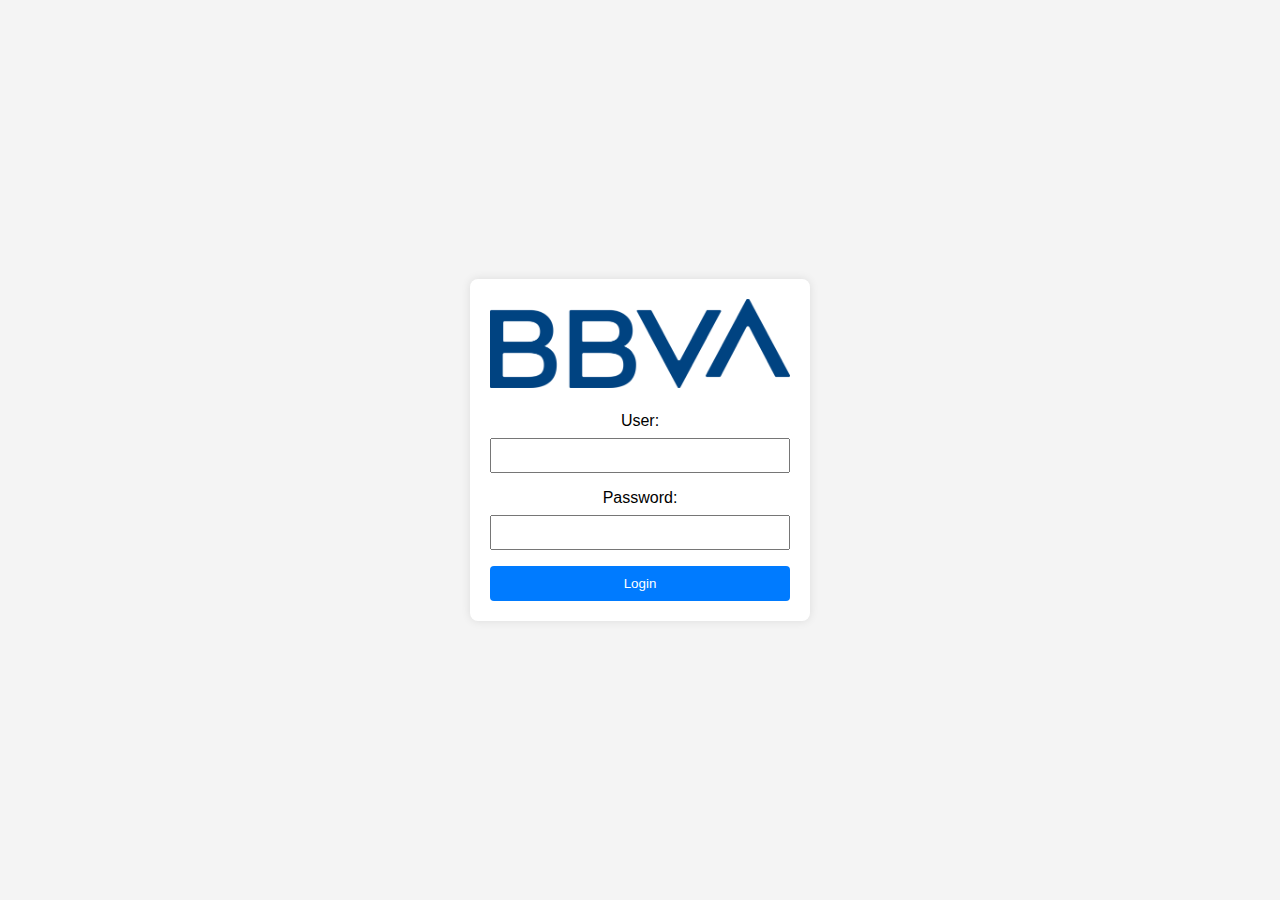
<file: index.html>
<!DOCTYPE html>
<html lang="es">
<head>
    <meta charset="UTF-8">
    <meta name="viewport" content="width=device-width, initial-scale=1.0">
    <link rel="stylesheet" href="src/css/styles.css">
    <title>Iniciar Sesión</title>
</head>
<body>

    <form action="login.php" method="post">
        <div class="logo-container">
            <img src="src/img/logo.png" alt="Logo">
        </div>
        <label for="username">User:</label>
        <input type="text" id="username" name="username" required>

        <label for="password">Password:</label>
        <input type="password" id="password" name="password" required>

        <button type="submit">Login</button>
    </form>

</body>
</html>
</file>
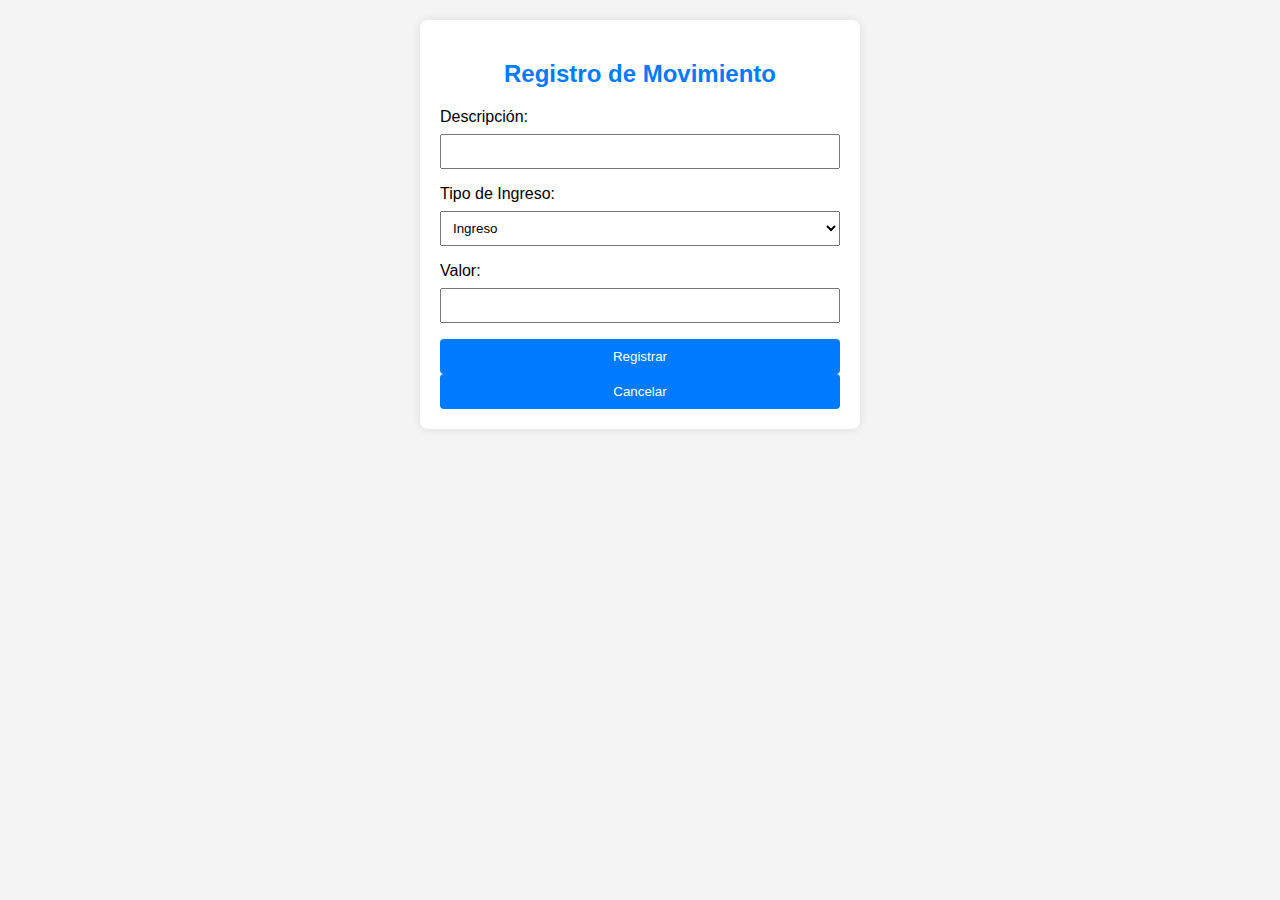
<file: registro_movimientos.html>
<!DOCTYPE html>
<html lang="es">
<head>
    <meta charset="UTF-8">
    <meta name="viewport" content="width=device-width, initial-scale=1.0">
    <link rel="stylesheet" href="src/css/registro_movimientos.css">
    <title>Registro de Movimiento</title>
</head>
<body>

    <div class="registro-container">
        <h2>Registro de Movimiento</h2>

        <form action="procesar_registro.php" method="post">
            <label for="descripcion">Descripción:</label>
            <input type="text" id="descripcion" name="descripcion" required>

            <label for="tipo_ingreso">Tipo de Ingreso:</label>
            <select id="tipo_ingreso" name="tipo_ingreso" required>
                <option value="ingreso">Ingreso</option>
                <option value="gasto">Gasto</option>
            </select>

            <label for="valor">Valor:</label>
            <input type="number" id="valor" name="valor" required>

            <div class="buttons-container">
                <button type="submit">Registrar</button>
                <button type="button" onclick="cancelarRegistro()">Cancelar</button>
            </div>
        </form>
    </div>

    <script>
        function cancelarRegistro() {
            window.location.href = 'movimientos.php';
        }
    </script>

</body>
</html>
</file>
<file: src/css/styles.css>
body {
    font-family: Arial, sans-serif;
    background-color: #f4f4f4;
    margin: 0;
    display: flex;
    align-items: center;
    justify-content: center;
    height: 100vh;
}

form {
    background-color: #fff;
    padding: 20px;
    border-radius: 8px;
    box-shadow: 0 0 10px rgba(0, 0, 0, 0.1);
    width: 300px;
    text-align: center;
}

.logo-container {
    margin-bottom: 20px;
}

.logo-container img {
    max-width: 100%;
    height: auto;
}

label {
    display: block;
    margin-bottom: 8px;
}

input {
    width: 100%;
    padding: 8px;
    margin-bottom: 16px;
    box-sizing: border-box;
}

button {
    background-color: #007BFF;
    color: #fff;
    padding: 10px;
    border: none;
    border-radius: 4px;
    cursor: pointer;
    width: 100%;
}

button:hover {
    background-color: #0056b3;
}
</file>
<file: src/css/registro_movimientos.css>
body {
    font-family: Arial, sans-serif;
    background-color: #f4f4f4;
    margin: 0;
    padding: 0;
}

.registro-container {
    max-width: 400px;
    margin: 20px auto;
    background-color: #fff;
    padding: 20px;
    border-radius: 8px;
    box-shadow: 0 0 10px rgba(0, 0, 0, 0.1);
}

h2 {
    color: #007BFF;
    text-align: center;
}

label {
    display: block;
    margin-bottom: 8px;
}

input,
select {
    width: 100%;
    padding: 8px;
    margin-bottom: 16px;
    box-sizing: border-box;
}

button {
    background-color: #007BFF;
    color: #fff;
    padding: 10px;
    border: none;
    border-radius: 4px;
    cursor: pointer;
    width: 100%;
}

button:hover {
    background-color: #0056b3;
}
</file>
